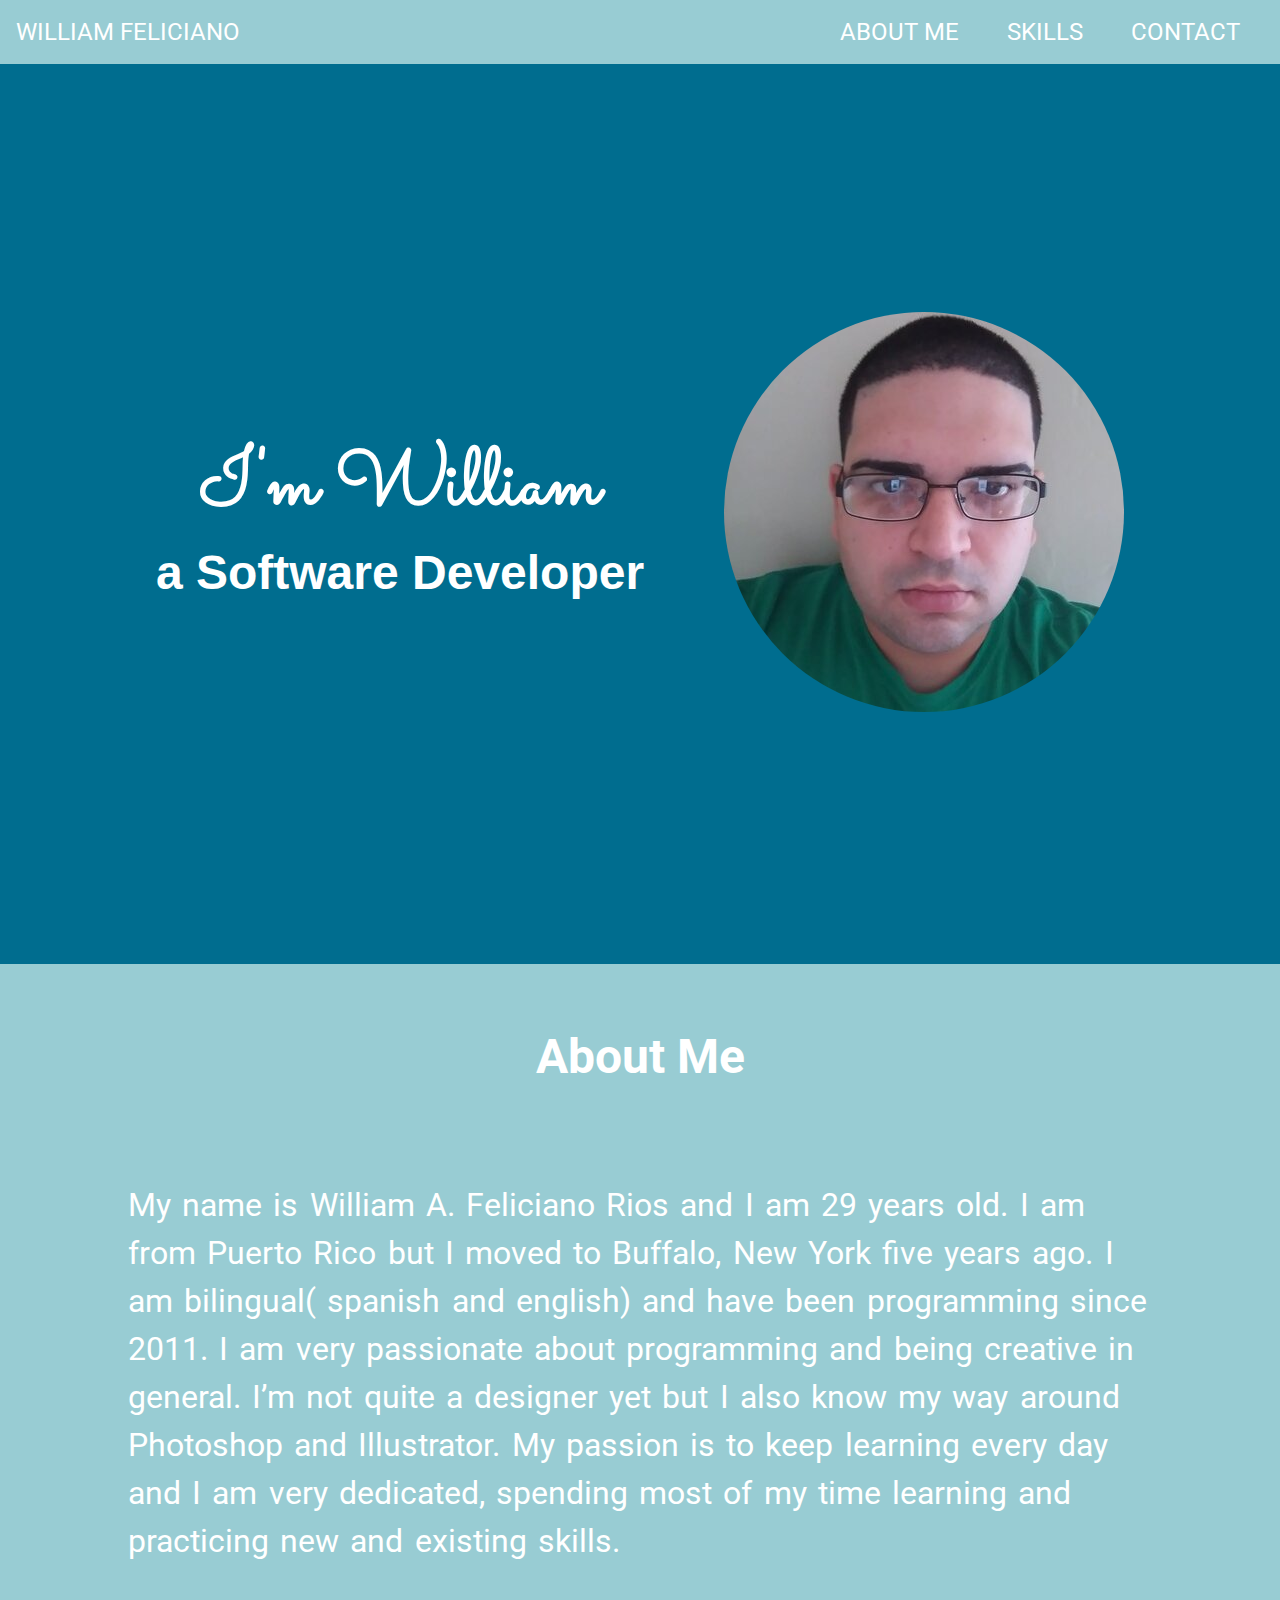
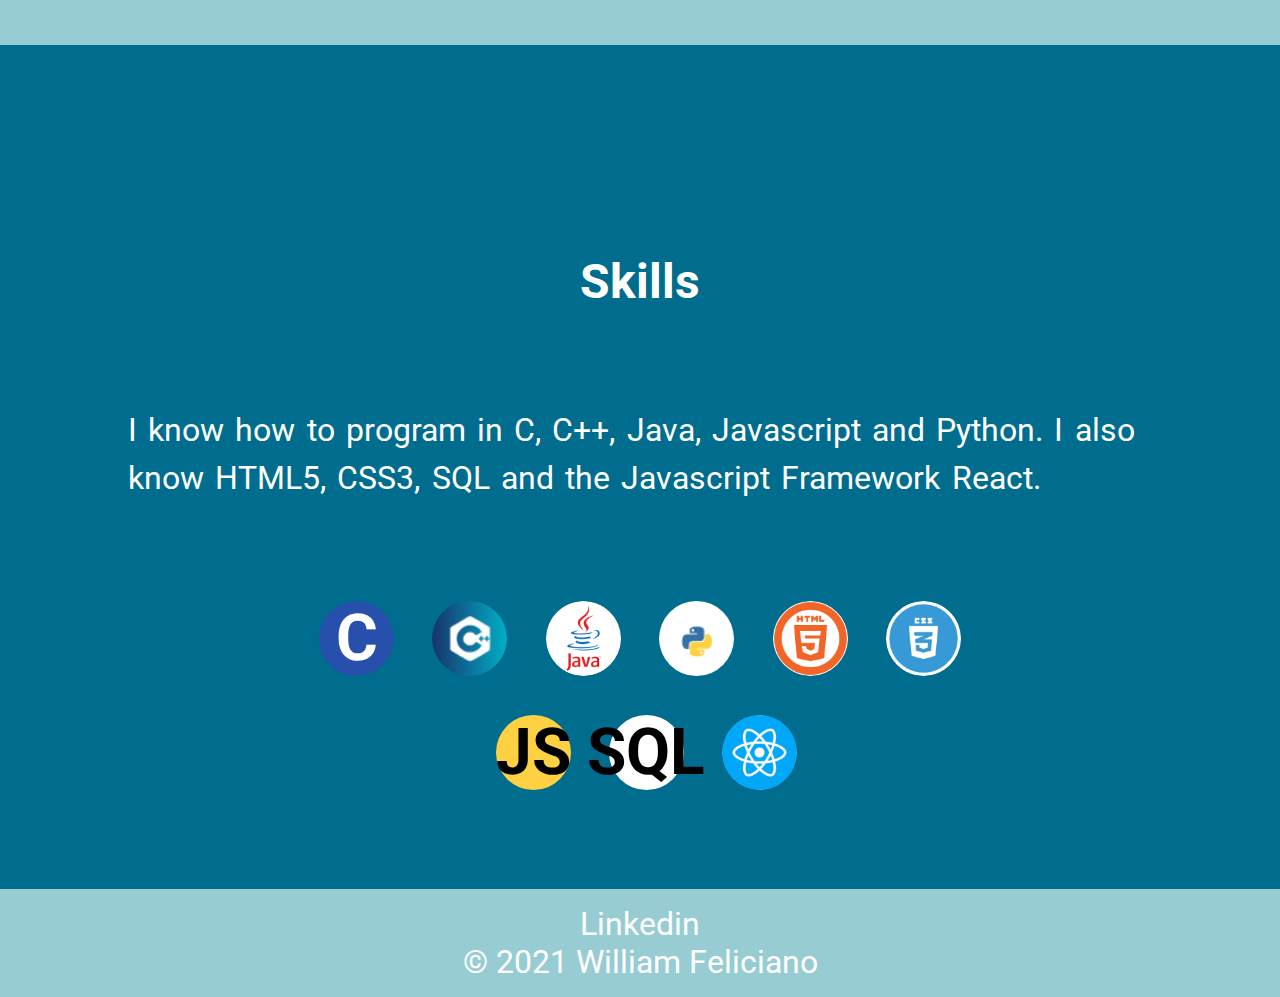
<file: index.html>
<!DOCTYPE html>
<html lang="en">

<head>
    <meta charset="UTF-8">
    <meta http-equiv="X-UA-Compatible" content="IE=edge">
    <meta name="viewport" content="width=device-width, initial-scale=1.0">
    <title>William Feliciano</title>
    <link rel="stylesheet" href="https://cdnjs.cloudflare.com/ajax/libs/font-awesome/4.7.0/css/font-awesome.min.css" integrity="sha256-eZrrJcwDc/3uDhsdt61sL2oOBY362qM3lon1gyExkL0=" crossorigin="anonymous" />
    <link rel="preconnect" href="https://fonts.googleapis.com">
    <link rel="preconnect" href="https://fonts.gstatic.com" crossorigin>
    <link href="https://fonts.googleapis.com/css2?family=PT+Serif&family=Roboto:wght@400;900&family=Sacramento&display=swap" rel="stylesheet">
    <link rel="stylesheet" href="style.css">
    <script type="text/javascript" src="index.js" defer></script>
</head>

<body>
    <header>
        <div class="logo">
            <a href="index.html">WILLIAM FELICIANO</a>
        </div>
        <nav>
            <div class="nav-links" id="nav-links">
                <i class="fa fa-times" onclick="hideMenu()"></i>
                <ul>
                    <li><a href="#about">About Me</a></li>
                    <li><a href="#skills">Skills</a></li>
                    <li><a href="contact.html">Contact</a></li>
                </ul>
            </div>
            <i class="fa fa-bars" onclick="showMenu()"></i>
        </nav>
    </header>
    <main>
        <section>

            <div class="presentation">
                <div class="self-image">
                    <img src="./images/Me.jpeg" alt="Picture of William">
                </div>
                <div class="intro">
                    <h1>I'm William</h1>
                    <h2>a Software Developer</h2>
                </div>
            </div>
        </section>

        <section>
            <div class="about-me" id="about">
                <h3>About Me</h3>
                <p>My name is William A. Feliciano Rios and I am 29 years old. I am from Puerto Rico but I moved to Buffalo, New York five years ago. I am bilingual( spanish and english) and have been programming since 2011. I am very passionate about programming
                    and being creative in general. I’m not quite a designer yet but I also know my way around Photoshop and Illustrator. My passion is to keep learning every day and I am very dedicated, spending most of my time learning and practicing
                    new and existing skills.
                </p>
            </div>
        </section>

        <section>
            <div class="skills" id="skills">
                <div class="text-box">
                    <h3>Skills</h3>
                    <p>I know how to program in C, C++, Java, Javascript and Python. I also know HTML5, CSS3, SQL and the Javascript Framework React.</p>
                </div>

                <div class="icons">

                    <div class="row">
                        <div class="icon c">
                            C
                        </div>

                        <div class="icon c-plus-plus"></div>

                        <div class="icon java"></div>
                    </div>

                    <div class="row">
                        <div class="icon python"></div>

                        <div class="icon html"></div>

                        <div class="icon css"></div>
                    </div>

                    <div class="row">
                        <div class="icon javascript">
                            JS
                        </div>

                        <div class="icon sql">
                            SQL
                        </div>

                        <div class="icon react"></div>
                    </div>

                </div>
            </div>
        </section>
    </main>
    <footer>
        <a href="https://www.linkedin.com/in/william-feliciano-rios-59040334/">Linkedin</a>
        <p>&copy; <span id="current-year">2021</span> William Feliciano</p>
    </footer>
</body>

</html>
</file>
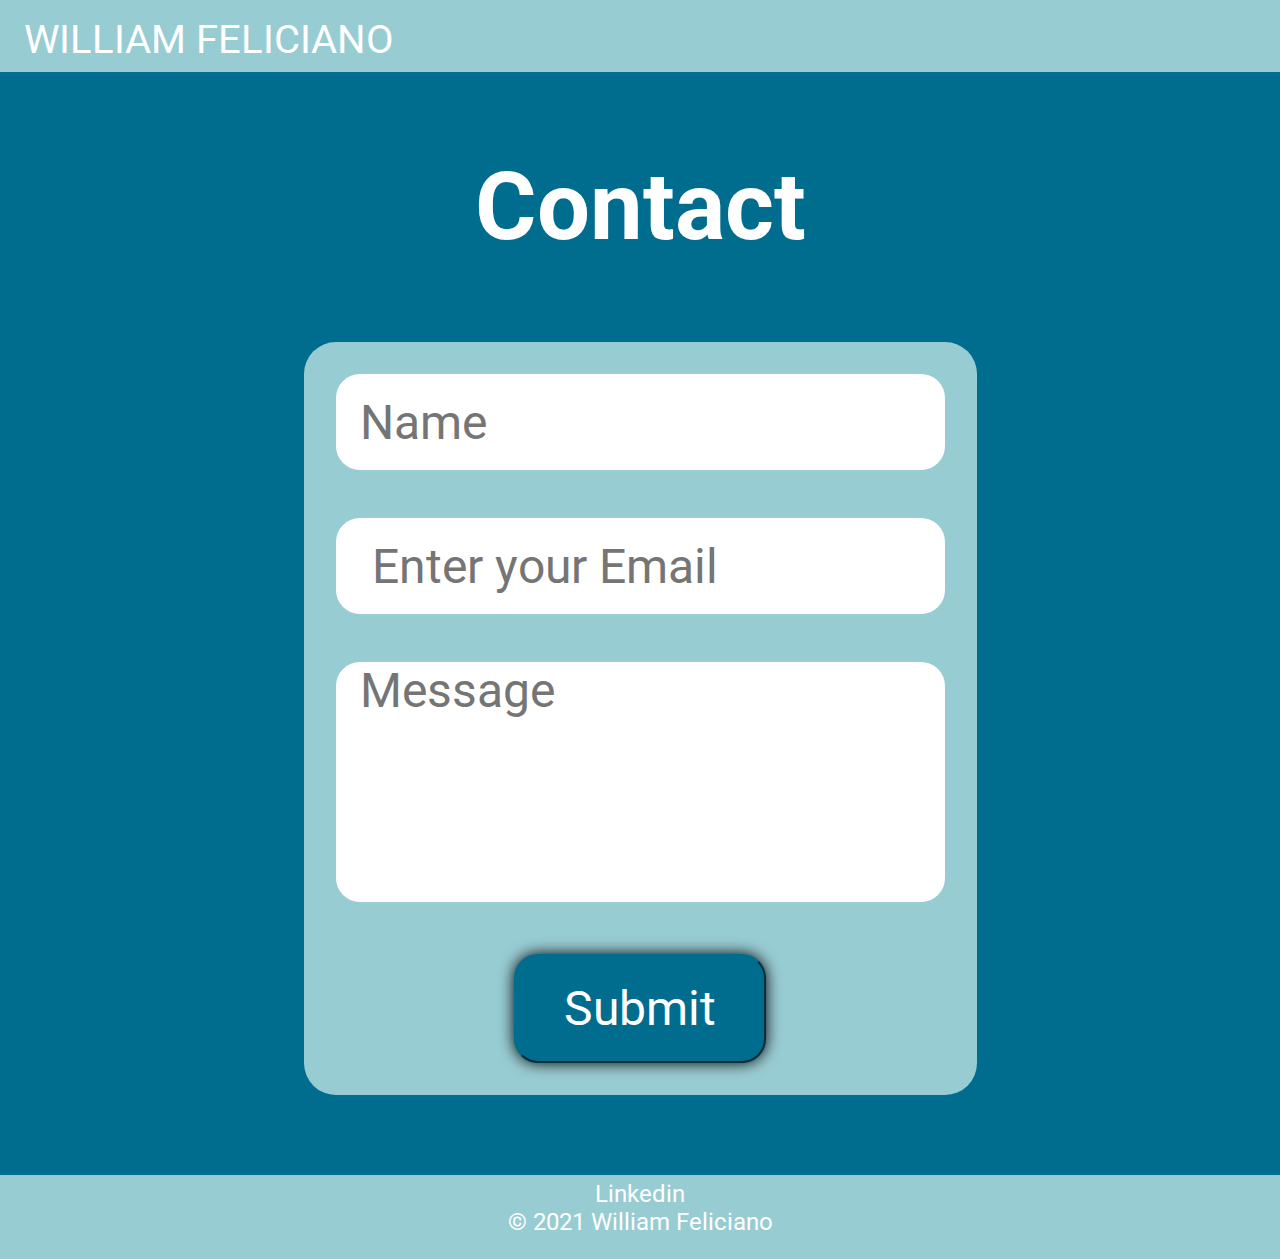
<file: contact.html>
<!DOCTYPE html>
<html lang="en">

<head>
    <meta charset="UTF-8">
    <meta http-equiv="X-UA-Compatible" content="IE=edge">
    <meta name="viewport" content="width=device-width, initial-scale=1.0">
    <title>Contact</title>
    <link rel="stylesheet" href="https://cdnjs.cloudflare.com/ajax/libs/font-awesome/4.7.0/css/font-awesome.min.css" integrity="sha256-eZrrJcwDc/3uDhsdt61sL2oOBY362qM3lon1gyExkL0=" crossorigin="anonymous" />
    <link rel="preconnect" href="https://fonts.googleapis.com">
    <link rel="preconnect" href="https://fonts.gstatic.com" crossorigin>
    <link href="https://fonts.googleapis.com/css2?family=PT+Serif&family=Roboto:wght@400;900&family=Sacramento&display=swap" rel="stylesheet">
    <link rel="stylesheet" href="contact.css">
</head>

<body>
    <header>
        <div class="logo">
            <a href="index.html">WILLIAM FELICIANO</a>
        </div>
    </header>
    <main>
        <section>

            <div class="main-container">
                <div class="header">
                    <h3>Contact</h3>
                </div>
                <div class="form-container">
                    <form action="https://formsubmit.co/william.feliciano2@gmail.com" method="POST">
                        <input type="hidden" name="_subject" value="New submission from PortFolio!">

                        <input type="text" class="input" name="name" id="name " size="16" placeholder="  Name" required>

                        <input type="email" class="input" name="email" placeholder="   Enter your Email" required>

                        <textarea name="message" id="message" class="message" placeholder="  Message" required></textarea>
                        <div class="submition-container">
                            <input class="submit" type="submit">
                        </div>
                    </form>
                </div>

            </div>

        </section>
    </main>
    <footer>
        <a href="https://www.linkedin.com/in/william-feliciano-rios-59040334/ ">Linkedin</a>
        <p>&copy; <span id="current-year ">2021</span> William Feliciano</p>
    </footer>

</body>

</html>
</file>
<file: style.css>
* {
    box-sizing: border-box;
    margin: 0;
    padding: 0;
    font-family: "Roboto", sans-serif;
}

body {
    background-color: #98CCD3;
}

header {
    width: 100%;
    height: 4rem;
    margin: 0 auto;
    display: flex;
    justify-content: space-between;
    align-items: center;
    background-color: #98CCD3;
    padding: 1em;
}

.logo a {
    text-decoration: none;
    color: #fff;
    font-size: 1rem;
}

.nav-links ul {
    flex-direction: column;
    text-align: left;
}

.nav-links {
    width: 200px;
    height: 40vh;
    background: #006D8F;
    border-radius: 0px 0 0 20px;
    border-left: 2px solid #fff;
    border-bottom: 2px solid #fff;
    position: absolute;
    top: 0;
    right: -200px;
    transition: 1s;
    z-index: 2;
}

.nav-links ul {
    padding: 1em 0;
    display: flex;
    list-style: none;
}

.nav-links ul li {
    padding: 0.5em 0;
    text-align: left;
}

.nav-links li a {
    text-transform: uppercase;
    margin: 0 1em;
    color: #fff;
    text-decoration: none;
}

.fa {
    display: block;
    color: #fff;
    cursor: pointer;
}

.fa,
.fa-times {
    padding: .5em;
    font-size: 1.5rem;
}

.fa-bars {
    padding-top: .5em;
    font-size: 1.5rem;
}

@media (min-width:1024px) and (max-width: 1600px) {
    .logo a {
        font-size: 1.5rem;
    }
    .nav-links {
        position: relative;
        width: auto;
        height: auto;
        background: transparent;
        border-radius: 0;
        border-left: 0px;
        border-bottom: 0px;
        top: 0;
        right: 0;
        transition: 0;
        z-index: 0;
        display: flex;
        flex-direction: column;
    }
    .nav-links ul {
        flex-direction: row;
    }
    .nav-links li a {
        font-size: 1.5rem;
    }
    .fa {
        display: none;
    }
}

@media (min-width: 1600px) {
    .logo a {
        font-size: 1.5rem;
    }
    .nav-links {
        position: relative;
        width: auto;
        height: auto;
        background: transparent;
        border-radius: 0;
        border-left: 0px;
        border-bottom: 0px;
        top: 0;
        right: 0;
        transition: 0;
        z-index: 0;
        display: flex;
        flex-direction: column;
    }
    .nav-links ul {
        flex-direction: row;
    }
    .nav-links li a {
        font-size: 1.5rem;
    }
    .fa {
        display: none;
    }
}

.presentation {
    margin-top: 0em;
    width: 100%;
    height: 100vh;
    display: flex;
    background-color: #006D8F;
    flex-direction: column;
    align-items: center;
    justify-content: center;
    margin-bottom: 1em;
}

.intro {
    color: #fff;
    text-align: center;
    margin: 1em auto;
}

.intro h1 {
    font-family: "Sacramento", cursive;
    font-size: 3rem;
}

.intro h2 {
    font-family: "Pt Sans", sans-serif;
    font-size: 2rem;
}

.self-image img {
    width: 50vw;
    max-width: 400px;
    border-radius: 50%;
}

.self-image {
    margin: 0 auto;
    margin-top: 2.5em;
    margin-bottom: 1.5em;
}

@media (min-width:1025px) and (max-width: 1600px) {
    .presentation {
        flex-direction: row-reverse;
        align-items: center;
        justify-content: center;
    }
    .intro {
        margin: 1em 2.5em 1em auto;
    }
    .intro h1 {
        font-size: 5rem;
    }
    .intro h2 {
        font-size: 3rem;
    }
    .self-image {
        margin: 0 auto 0 2.5em;
    }
}

@media (min-width: 1600px) {
    .presentation {
        flex-direction: row-reverse;
        align-items: center;
        justify-content: center;
    }
    .intro {
        margin: 1em 5em 1em auto;
    }
    .intro h1 {
        font-size: 9rem;
    }
    .intro h2 {
        font-size: 5rem;
    }
    .self-image {
        margin: 0 auto 0 5em;
    }
    .self-image img {
        max-width: 600px;
    }
}

.about-me {
    text-align: center;
    color: #fff;
    display: flex;
    flex-direction: column;
    justify-content: center;
    align-items: center;
    margin-bottom: 5em;
}

.about-me h3 {
    margin-top: 1em;
    margin-bottom: 2em;
    font-size: 1.5rem;
}

.about-me p {
    margin: 0 auto;
    font-size: 1.3rem;
    text-align: left;
    line-height: 1.5;
    word-wrap: break-word;
    word-spacing: .1em;
    width: 80%;
}

@media (min-width:1024px) and (max-width: 1600px) {
    .about-me h3 {
        font-size: 3rem;
    }
    .about-me p {
        font-size: 2rem;
    }
}

@media (min-width: 1600px) {
    .about-me h3 {
        font-size: 4rem;
    }
    .about-me p {
        font-size: 3rem;
    }
}

.skills {
    background-color: #006D8F;
    text-align: center;
    color: #fff;
    display: flex;
    flex-direction: column;
    justify-content: center;
    align-items: center;
    margin-top: 5em;
    margin-bottom: 1em;
}

.text-box {
    margin-top: 10em;
}

.skills h3 {
    margin-top: 1em;
    margin-bottom: 2em;
    font-size: 1.5rem;
}

.skills p {
    margin: 0 auto;
    font-size: 1.3rem;
    text-align: left;
    line-height: 1.5;
    word-wrap: break-word;
    word-spacing: .1em;
    width: 80%;
}

@media (min-width:1024px) and (max-width: 1600px) {
    .skills h3 {
        font-size: 3rem;
    }
    .skills p {
        font-size: 2rem;
    }
}

@media (min-width: 1600px) {
    .skills h3 {
        font-size: 4rem;
    }
    .skills p {
        font-size: 3rem;
    }
}

.icons {
    margin: 0 auto;
    margin-top: 5em;
    padding-bottom: 5em;
    width: 80%;
    display: flex;
    flex-direction: row;
    justify-content: center;
    align-items: center;
    flex-wrap: wrap;
}

.row {
    display: flex;
    flex-direction: row;
    align-items: center;
    justify-content: center;
}

.icon {
    border-radius: 50%;
    width: 15vw;
    height: 15vw;
    max-width: 75px;
    max-height: 75px;
    display: flex;
    flex-direction: column;
    align-items: center;
    justify-content: center;
    margin: .3em;
    font-weight: bold;
}

.c {
    background-color: #2750AC;
    color: #fff;
    font-size: 1rem;
}

.c-plus-plus {
    background-image: url("./images/image 16.png");
    background-position: center;
    background-repeat: no-repeat;
    background-size: cover;
    font-size: 1rem;
}

.java {
    background-image: url("./images/image 3.png");
    background-position: center;
    background-repeat: no-repeat;
    background-size: cover;
    font-size: 1rem;
}

.python {
    background-image: url("./images/image 17.png");
    background-position: center;
    background-repeat: no-repeat;
    background-size: cover;
    font-size: 1rem;
}

.html {
    background-image: url("./images/image 7.png");
    background-position: center;
    background-repeat: no-repeat;
    background-size: cover;
    font-size: 1rem;
}

.css {
    background-image: url("./images/image 8.png");
    background-position: center;
    background-repeat: no-repeat;
    background-size: cover;
    font-size: 1rem;
}

.javascript {
    background-color: #FED142;
    color: #000;
    font-size: 1rem;
    font-weight: bold;
    margin-left: .5em;
}

.sql {
    color: #000;
    background-color: #fff;
    font-size: 1rem;
    font-weight: bold;
}

.react {
    background-image: url("./images/image 9.png ");
    background-position: center;
    background-repeat: no-repeat;
    background-size: cover;
    font-size: 1rem;
}

@media (min-width: 481px) {
    .c {
        font-size: 1.5rem;
    }
    .c-plus-plus {
        font-size: 1.5rem;
    }
    .java {
        font-size: 1.5rem;
    }
    .python {
        font-size: 1.5rem;
    }
    .html {
        font-size: 1.5rem
    }
    .css {
        font-size: 1.5rem;
    }
    .javascript {
        font-size: 1.5rem;
    }
    .sql {
        font-size: 1.5rem;
    }
    .react {
        font-size: 1.5rem;
    }
}

@media (min-width:1024px) and (max-width: 1600px) {
    /* .icon {
        width: 20vw;
        height: 20vw;
        max-width: 175px;
        max-height: 175px;
    } */
    .c {
        font-size: 4rem;
    }
    .c-plus-plus {
        font-size: 4rem;
    }
    .java {
        font-size: 4rem;
    }
    .python {
        font-size: 4rem;
    }
    .html {
        font-size: 4rem
    }
    .css {
        font-size: 4rem;
    }
    .javascript {
        font-size: 4rem;
    }
    .sql {
        font-size: 4rem;
    }
    .react {
        font-size: 4rem;
    }
}

@media (min-width: 1600px) {
    .icon {
        width: 18vw;
        height: 18vw;
        max-width: 175px;
        max-height: 175px;
    }
    .c {
        font-size: 5rem;
    }
    .c-plus-plus {
        font-size: 5rem;
    }
    .java {
        font-size: 5rem;
    }
    .python {
        font-size: 5rem;
    }
    .html {
        font-size: 5rem
    }
    .css {
        font-size: 5rem;
    }
    .javascript {
        font-size: 5rem;
    }
    .sql {
        font-size: 5rem;
    }
    .react {
        font-size: 5rem;
    }
}

footer {
    text-align: center;
    color: #fff;
    font-size: 1rem;
}

footer a {
    color: #fff;
    text-decoration: none;
    margin-bottom: 2em;
}

footer p {
    margin-bottom: .5em;
}

footer a:hover {
    color: #006D8F;
}

@media (min-width:1024px) and (max-width: 1600px) {
    footer {
        font-size: 2rem;
    }
}

@media(min-width: 1601px) {
    footer {
        font-size: 2rem;
    }
}
</file>
<file: contact.css>
* {
    box-sizing: border-box;
    margin: 0;
    padding: 0;
    font-family: "Roboto", sans-serif;
}

body {
    background-color: #98CCD3;
}

header {
    padding-left: 1.5em;
    background-color: #98CCD3;
    color: #fff;
    height: 3em;
}

header .logo {
    padding-top: 1em;
}

.logo a {
    text-decoration: none;
    color: #fff;
}

.main-container {
    background-color: #006D8F;
    display: flex;
    flex-direction: column;
    text-align: center;
    min-height: calc(100vh - 6em);
    align-items: center;
    justify-content: center;
}

.header {
    text-align: center;
    color: #fff;
    padding-top: 1em;
    padding-bottom: 1em;
}

@media (min-width: 768px) and (max-width:1024px) {
    header {
        height: 3.5em;
    }
    .main-container {
        min-height: calc(100vh - 7em);
    }
    .logo a {
        font-size: 1.5rem;
    }
    .header {
        font-size: 3rem;
    }
}

@media (min-width: 1025px) {
    header {
        height: 4.5em;
    }
    .main-container {
        min-height: calc(100vh - 8em);
    }
    .logo a {
        font-size: 2.5rem;
    }
    .header {
        font-size: 5rem;
    }
}

.form-container {
    margin: 0 auto 5em auto;
    padding: 2em;
    background-color: #98CCD3;
    border-radius: 2em;
    min-width: 50vw;
    min-height: 30vh;
}

.input {
    display: block;
    width: 100%;
    margin-bottom: 1em;
    border-radius: .5em;
    height: 2em;
    border: transparent;
    outline: none;
}

.input:focus {
    box-shadow: 0 0 .4em #006D8F;
}

@media (min-width: 768px) and (max-width:1024px) {
    .input {
        font-size: 2rem;
    }
    .message {
        font-size: 2rem;
    }
    .submit {
        font-size: 2rem;
    }
}

@media (min-width: 1025px) {
    .input {
        font-size: 3rem;
    }
    .message {
        font-size: 3rem;
    }
    .submit {
        font-size: 3rem;
    }
}

.message {
    width: 100%;
    margin-bottom: 1em;
    border-radius: .5em;
    height: 5em;
    border: transparent;
    outline: none;
    resize: none;
}

.message:focus {
    box-shadow: 0 0 .4em #006D8F;
}

.submit {
    padding: .5em 1em;
    border-radius: .5em;
    background-color: #006D8F;
    color: #fff;
    border-color: #006D8F;
    box-shadow: 0 0 .3em black;
}

.submit:hover {
    color: #006D8F;
    background-color: #fff;
    border: 0;
}

footer {
    color: #fff;
    text-align: center;
    padding-top: .2em;
    padding-bottom: .5em;
    height: 3em;
}

footer a {
    text-decoration: none;
    color: #fff;
}

footer a:hover {
    color: #006D8F;
}

@media (min-width: 768px) and (max-width:1024px) {
    footer {
        font-size: 1.5rem;
        height: 3.5em;
    }
}

@media (min-width: 1025px) {
    footer {
        font-size: 1.5rem;
        height: 3.5em;
    }
}
</file>
